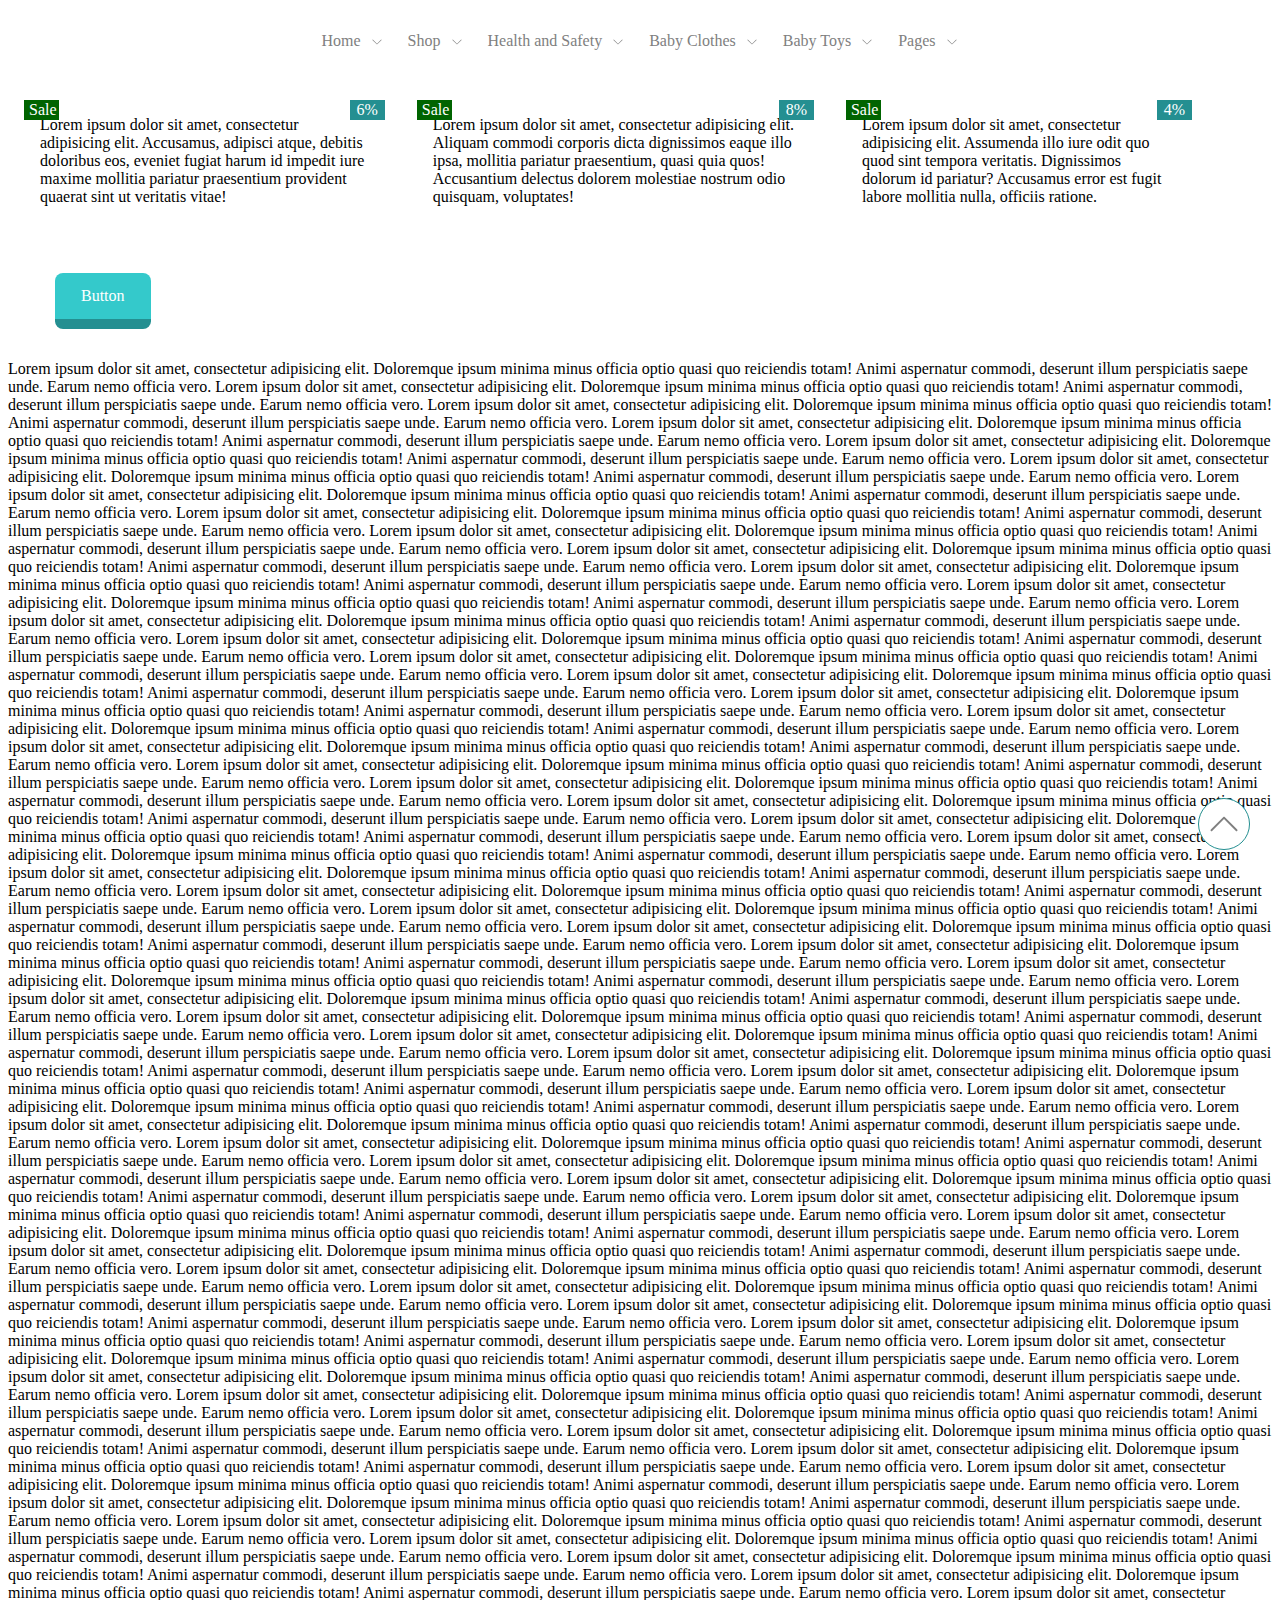
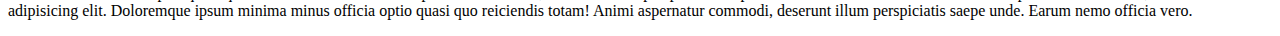
<file: index.html>
<!DOCTYPE html>
<html lang="en">
<head>
    <meta charset="UTF-8">
    <title>Title</title>
    <link rel="stylesheet" href="css/main.css">
</head>
<body>

<div class="navbar sticky">
    <ul class="navbar-menu">
        <li class="navbar-item"><a href="#">Home</a>

            <ul class="drop-menu">
                <li class="drop-item navbar-item2">Home 1

                    <ul class="drop-menu">
                        <li class="drop-item navbar-item3">Home 1.1</li>
                        <li class="drop-item navbar-item3">Home 1.2</li>
                        <li class="drop-item navbar-item3">Home 1.3</li>
                    </ul>

                </li>
                <li class="drop-item navbar-item2">Home 2

                    <ul class="drop-menu">
                        <li class="drop-item navbar-item3">Home 2.1</li>
                        <li class="drop-item navbar-item3">Home 2.2</li>
                        <li class="drop-item navbar-item3">Home 2.3</li>
                    </ul>


                </li>
                <li class="drop-item navbar-item2">Home 3

                    <ul class="drop-menu">
                        <li class="drop-item navbar-item3">Home 3.1</li>
                        <li class="drop-item navbar-item3">Home 3.2</li>
                        <li class="drop-item navbar-item3">Home 3.3</li>
                    </ul>

                </li>
            </ul>

        </li>
        <li class="navbar-item"><a href="#">Shop</a>

             <ul class="drop-menu">
                <li class="drop-item navbar-item2">Shop 1

                    <ul class="drop-menu">
                        <li class="drop-item navbar-item3">Shop 1.1</li>
                        <li class="drop-item navbar-item3">Shop 1.2</li>
                        <li class="drop-item navbar-item3">Shop 1.3</li>
                    </ul>

                </li>
                <li class="drop-item navbar-item2">Shop 2

                    <ul class="drop-menu">
                        <li class="drop-item navbar-item3">ShHealth and Safety.1</li>
                        <li class="drop-item navbar-item3">ShHealth and Safety.2</li>
                        <li class="drop-item navbar-item3">ShHealth and Safety.3</li>
                    </ul>

                </li>
                <li class="drop-item navbar-item2">Shop 3

                    <ul class="drop-menu">
                        <li class="drop-item navbar-item3">Shop 3.1</li>
                        <li class="drop-item navbar-item3">Shop 3.2</li>
                        <li class="drop-item navbar-item3">Shop 3.3</li>
                    </ul>

                </li>
            </ul>

        </li>
        <li class="navbar-item"><a href="#">Health and Safety</a>

             <ul class="drop-menu">
                <li class="drop-item navbar-item2">Health and Safety 1

                    <ul class="drop-menu">
                        <li class="drop-item navbar-item3">Health and Safety 1.1</li>
                        <li class="drop-item navbar-item3">Health and Safety 1.2</li>
                        <li class="drop-item navbar-item3">Health and Safety 1.3</li>
                    </ul>

                    <ul class="drop-menu">
                        <li class="drop-item navbar-item3">Health and Safety 2.1</li>
                        <li class="drop-item navbar-item3">Health and Safety 2.2</li>
                        <li class="drop-item navbar-item3">Health and Safety 2.3</li>
                    </ul>



                </li>
                <li class="drop-item navbar-item2">Health and Safety 2

                    <ul class="drop-menu">
                        <li class="drop-item navbar-item3">Health and Safety 3.1</li>
                        <li class="drop-item navbar-item3">Health and Safety 3.2</li>
                        <li class="drop-item navbar-item3">Health and Safety 3.3</li>
                    </ul>




                </li>
                <li class="drop-item navbar-item2">Health and Safety 3

                    <ul class="drop-menu">
                        <li class="drop-item navbar-item3">Health and Safety2 3.1</li>
                        <li class="drop-item navbar-item3">Health and Safety2 3.2</li>
                        <li class="drop-item navbar-item3">Health and Safety2 3.3</li>
                    </ul>

                </li>
            </ul>

        </li>
        <li class="navbar-item"><a href="#">Baby Clothes</a>

             <ul class="drop-menu">
                <li class="drop-item navbar-item2">Baby Clothes 1

                    <ul class="drop-menu">
                        <li class="drop-item navbar-item3">Home 3.1</li>
                        <li class="drop-item navbar-item3">Home 3.2</li>
                        <li class="drop-item navbar-item3">Home 3.3</li>
                    </ul>

                </li>
                <li class="drop-item navbar-item2">Baby Clothes 2

                    <ul class="drop-menu">
                        <li class="drop-item navbar-item3">Home 3.1</li>
                        <li class="drop-item navbar-item3">Home 3.2</li>
                        <li class="drop-item navbar-item3">Home 3.3</li>
                    </ul>

                </li>
                <li class="drop-item navbar-item2">Baby Clothes 3

                    <ul class="drop-menu">
                        <li class="drop-item navbar-item3">Home 3.1</li>
                        <li class="drop-item navbar-item3">Home 3.2</li>
                        <li class="drop-item navbar-item3">Home 3.3</li>
                    </ul>

                </li>
            </ul>

        </li>
        <li class="navbar-item"><a href="#">Baby Toys</a>

             <ul class="drop-menu">
                <li class="drop-item navbar-item2">Baby Toys 1

                    <ul class="drop-menu">
                        <li class="drop-item navbar-item3">Home 3.1</li>
                        <li class="drop-item navbar-item3">Home 3.2</li>
                        <li class="drop-item navbar-item3">Home 3.3</li>
                    </ul>

                </li>
                <li class="drop-item navbar-item2">Baby Toys 2

                    <ul class="drop-menu">
                        <li class="drop-item navbar-item3">Home 3.1</li>
                        <li class="drop-item navbar-item3">Home 3.2</li>
                        <li class="drop-item navbar-item3">Home 3.3</li>
                    </ul>

                </li>
                <li class="drop-item navbar-item2">Baby Toys 3

                    <ul class="drop-menu">
                        <li class="drop-item navbar-item3">Home 3.1</li>
                        <li class="drop-item navbar-item3">Home 3.2</li>
                        <li class="drop-item navbar-item3">Home 3.3</li>
                    </ul>

                </li>
            </ul>

        </li>
        <li class="navbar-item"><a href="#">Pages</a>

             <ul class="drop-menu">
                <li class="drop-item navbar-item2">Pages 1

                    <ul class="drop-menu">
                        <li class="drop-item navbar-item3">Home 3.1</li>
                        <li class="drop-item navbar-item3">Home 3.2</li>
                        <li class="drop-item navbar-item3">Home 3.3</li>
                    </ul>

                </li>
                <li class="drop-item navbar-item2">Pages 2

                    <ul class="drop-menu">
                        <li class="drop-item navbar-item3">Home 3.1</li>
                        <li class="drop-item navbar-item3">Home 3.2</li>
                        <li class="drop-item navbar-item3">Home 3.3</li>
                    </ul>

                </li>
                <li class="drop-item navbar-item2">Pages 3

                    <ul class="drop-menu">
                        <li class="drop-item navbar-item3">Home 3.1</li>
                        <li class="drop-item navbar-item3">Home 3.2</li>
                        <li class="drop-item navbar-item3">Home 3.3</li>
                    </ul>

                </li>
            </ul>

        </li>
    </ul>
</div>

<div class="flex-box">
    <div class="flex-item">
        <div class="badge">6%</div>
        <div class="sale">Sale</div>
        <p>Lorem ipsum dolor sit amet, consectetur adipisicing elit.
            Accusamus, adipisci atque, debitis doloribus eos, eveniet
            fugiat harum id impedit iure maxime mollitia pariatur praesentium
            provident quaerat sint ut veritatis vitae!
        </p>
    </div>
    <div class="flex-item">
        <div class="badge">8%</div>
        <div class="sale">Sale</div>
        <p>Lorem ipsum dolor sit amet, consectetur adipisicing elit.
            Aliquam commodi corporis dicta dignissimos eaque illo ipsa,
            mollitia pariatur praesentium, quasi quia quos! Accusantium
            delectus
            dolorem molestiae nostrum odio quisquam, voluptates!
        </p>
    </div>
    <div class="flex-item">
        <div class="badge">4%</div>
        <div class="sale">Sale</div>
        <p>Lorem ipsum dolor sit amet, consectetur adipisicing elit.
            Assumenda illo iure odit quo quod sint tempora veritatis.
            Dignissimos dolorum id pariatur? Accusamus error est fugit
            labore mollitia nulla, officiis ratione.
        </p>
    </div>
</div>

<div class="warp">
    <a href="#" class="btn">Button</a>
</div>

<a href="#" class="fix">

</a>

<p>
    Lorem ipsum dolor sit amet, consectetur adipisicing elit. Doloremque ipsum minima minus officia optio quasi quo reiciendis totam! Animi aspernatur commodi, deserunt illum perspiciatis saepe unde. Earum nemo officia vero.
    Lorem ipsum dolor sit amet, consectetur adipisicing elit. Doloremque ipsum minima minus officia optio quasi quo reiciendis totam! Animi aspernatur commodi, deserunt illum perspiciatis saepe unde. Earum nemo officia vero.
    Lorem ipsum dolor sit amet, consectetur adipisicing elit. Doloremque ipsum minima minus officia optio quasi quo reiciendis totam! Animi aspernatur commodi, deserunt illum perspiciatis saepe unde. Earum nemo officia vero.
    Lorem ipsum dolor sit amet, consectetur adipisicing elit. Doloremque ipsum minima minus officia optio quasi quo reiciendis totam! Animi aspernatur commodi, deserunt illum perspiciatis saepe unde. Earum nemo officia vero.
    Lorem ipsum dolor sit amet, consectetur adipisicing elit. Doloremque ipsum minima minus officia optio quasi quo reiciendis totam! Animi aspernatur commodi, deserunt illum perspiciatis saepe unde. Earum nemo officia vero.
    Lorem ipsum dolor sit amet, consectetur adipisicing elit. Doloremque ipsum minima minus officia optio quasi quo reiciendis totam! Animi aspernatur commodi, deserunt illum perspiciatis saepe unde. Earum nemo officia vero.
    Lorem ipsum dolor sit amet, consectetur adipisicing elit. Doloremque ipsum minima minus officia optio quasi quo reiciendis totam! Animi aspernatur commodi, deserunt illum perspiciatis saepe unde. Earum nemo officia vero.
    Lorem ipsum dolor sit amet, consectetur adipisicing elit. Doloremque ipsum minima minus officia optio quasi quo reiciendis totam! Animi aspernatur commodi, deserunt illum perspiciatis saepe unde. Earum nemo officia vero.
    Lorem ipsum dolor sit amet, consectetur adipisicing elit. Doloremque ipsum minima minus officia optio quasi quo reiciendis totam! Animi aspernatur commodi, deserunt illum perspiciatis saepe unde. Earum nemo officia vero.
    Lorem ipsum dolor sit amet, consectetur adipisicing elit. Doloremque ipsum minima minus officia optio quasi quo reiciendis totam! Animi aspernatur commodi, deserunt illum perspiciatis saepe unde. Earum nemo officia vero.
    Lorem ipsum dolor sit amet, consectetur adipisicing elit. Doloremque ipsum minima minus officia optio quasi quo reiciendis totam! Animi aspernatur commodi, deserunt illum perspiciatis saepe unde. Earum nemo officia vero.
    Lorem ipsum dolor sit amet, consectetur adipisicing elit. Doloremque ipsum minima minus officia optio quasi quo reiciendis totam! Animi aspernatur commodi, deserunt illum perspiciatis saepe unde. Earum nemo officia vero.
    Lorem ipsum dolor sit amet, consectetur adipisicing elit. Doloremque ipsum minima minus officia optio quasi quo reiciendis totam! Animi aspernatur commodi, deserunt illum perspiciatis saepe unde. Earum nemo officia vero.
    Lorem ipsum dolor sit amet, consectetur adipisicing elit. Doloremque ipsum minima minus officia optio quasi quo reiciendis totam! Animi aspernatur commodi, deserunt illum perspiciatis saepe unde. Earum nemo officia vero.
    Lorem ipsum dolor sit amet, consectetur adipisicing elit. Doloremque ipsum minima minus officia optio quasi quo reiciendis totam! Animi aspernatur commodi, deserunt illum perspiciatis saepe unde. Earum nemo officia vero.
    Lorem ipsum dolor sit amet, consectetur adipisicing elit. Doloremque ipsum minima minus officia optio quasi quo reiciendis totam! Animi aspernatur commodi, deserunt illum perspiciatis saepe unde. Earum nemo officia vero.
    Lorem ipsum dolor sit amet, consectetur adipisicing elit. Doloremque ipsum minima minus officia optio quasi quo reiciendis totam! Animi aspernatur commodi, deserunt illum perspiciatis saepe unde. Earum nemo officia vero.
    Lorem ipsum dolor sit amet, consectetur adipisicing elit. Doloremque ipsum minima minus officia optio quasi quo reiciendis totam! Animi aspernatur commodi, deserunt illum perspiciatis saepe unde. Earum nemo officia vero.
    Lorem ipsum dolor sit amet, consectetur adipisicing elit. Doloremque ipsum minima minus officia optio quasi quo reiciendis totam! Animi aspernatur commodi, deserunt illum perspiciatis saepe unde. Earum nemo officia vero.
    Lorem ipsum dolor sit amet, consectetur adipisicing elit. Doloremque ipsum minima minus officia optio quasi quo reiciendis totam! Animi aspernatur commodi, deserunt illum perspiciatis saepe unde. Earum nemo officia vero.
    Lorem ipsum dolor sit amet, consectetur adipisicing elit. Doloremque ipsum minima minus officia optio quasi quo reiciendis totam! Animi aspernatur commodi, deserunt illum perspiciatis saepe unde. Earum nemo officia vero.
    Lorem ipsum dolor sit amet, consectetur adipisicing elit. Doloremque ipsum minima minus officia optio quasi quo reiciendis totam! Animi aspernatur commodi, deserunt illum perspiciatis saepe unde. Earum nemo officia vero.
    Lorem ipsum dolor sit amet, consectetur adipisicing elit. Doloremque ipsum minima minus officia optio quasi quo reiciendis totam! Animi aspernatur commodi, deserunt illum perspiciatis saepe unde. Earum nemo officia vero.
    Lorem ipsum dolor sit amet, consectetur adipisicing elit. Doloremque ipsum minima minus officia optio quasi quo reiciendis totam! Animi aspernatur commodi, deserunt illum perspiciatis saepe unde. Earum nemo officia vero.
    Lorem ipsum dolor sit amet, consectetur adipisicing elit. Doloremque ipsum minima minus officia optio quasi quo reiciendis totam! Animi aspernatur commodi, deserunt illum perspiciatis saepe unde. Earum nemo officia vero.
    Lorem ipsum dolor sit amet, consectetur adipisicing elit. Doloremque ipsum minima minus officia optio quasi quo reiciendis totam! Animi aspernatur commodi, deserunt illum perspiciatis saepe unde. Earum nemo officia vero.
    Lorem ipsum dolor sit amet, consectetur adipisicing elit. Doloremque ipsum minima minus officia optio quasi quo reiciendis totam! Animi aspernatur commodi, deserunt illum perspiciatis saepe unde. Earum nemo officia vero.
    Lorem ipsum dolor sit amet, consectetur adipisicing elit. Doloremque ipsum minima minus officia optio quasi quo reiciendis totam! Animi aspernatur commodi, deserunt illum perspiciatis saepe unde. Earum nemo officia vero.
    Lorem ipsum dolor sit amet, consectetur adipisicing elit. Doloremque ipsum minima minus officia optio quasi quo reiciendis totam! Animi aspernatur commodi, deserunt illum perspiciatis saepe unde. Earum nemo officia vero.
    Lorem ipsum dolor sit amet, consectetur adipisicing elit. Doloremque ipsum minima minus officia optio quasi quo reiciendis totam! Animi aspernatur commodi, deserunt illum perspiciatis saepe unde. Earum nemo officia vero.
    Lorem ipsum dolor sit amet, consectetur adipisicing elit. Doloremque ipsum minima minus officia optio quasi quo reiciendis totam! Animi aspernatur commodi, deserunt illum perspiciatis saepe unde. Earum nemo officia vero.
    Lorem ipsum dolor sit amet, consectetur adipisicing elit. Doloremque ipsum minima minus officia optio quasi quo reiciendis totam! Animi aspernatur commodi, deserunt illum perspiciatis saepe unde. Earum nemo officia vero.
    Lorem ipsum dolor sit amet, consectetur adipisicing elit. Doloremque ipsum minima minus officia optio quasi quo reiciendis totam! Animi aspernatur commodi, deserunt illum perspiciatis saepe unde. Earum nemo officia vero.
    Lorem ipsum dolor sit amet, consectetur adipisicing elit. Doloremque ipsum minima minus officia optio quasi quo reiciendis totam! Animi aspernatur commodi, deserunt illum perspiciatis saepe unde. Earum nemo officia vero.
    Lorem ipsum dolor sit amet, consectetur adipisicing elit. Doloremque ipsum minima minus officia optio quasi quo reiciendis totam! Animi aspernatur commodi, deserunt illum perspiciatis saepe unde. Earum nemo officia vero.
    Lorem ipsum dolor sit amet, consectetur adipisicing elit. Doloremque ipsum minima minus officia optio quasi quo reiciendis totam! Animi aspernatur commodi, deserunt illum perspiciatis saepe unde. Earum nemo officia vero.
    Lorem ipsum dolor sit amet, consectetur adipisicing elit. Doloremque ipsum minima minus officia optio quasi quo reiciendis totam! Animi aspernatur commodi, deserunt illum perspiciatis saepe unde. Earum nemo officia vero.
    Lorem ipsum dolor sit amet, consectetur adipisicing elit. Doloremque ipsum minima minus officia optio quasi quo reiciendis totam! Animi aspernatur commodi, deserunt illum perspiciatis saepe unde. Earum nemo officia vero.
    Lorem ipsum dolor sit amet, consectetur adipisicing elit. Doloremque ipsum minima minus officia optio quasi quo reiciendis totam! Animi aspernatur commodi, deserunt illum perspiciatis saepe unde. Earum nemo officia vero.
    Lorem ipsum dolor sit amet, consectetur adipisicing elit. Doloremque ipsum minima minus officia optio quasi quo reiciendis totam! Animi aspernatur commodi, deserunt illum perspiciatis saepe unde. Earum nemo officia vero.
    Lorem ipsum dolor sit amet, consectetur adipisicing elit. Doloremque ipsum minima minus officia optio quasi quo reiciendis totam! Animi aspernatur commodi, deserunt illum perspiciatis saepe unde. Earum nemo officia vero.
    Lorem ipsum dolor sit amet, consectetur adipisicing elit. Doloremque ipsum minima minus officia optio quasi quo reiciendis totam! Animi aspernatur commodi, deserunt illum perspiciatis saepe unde. Earum nemo officia vero.
    Lorem ipsum dolor sit amet, consectetur adipisicing elit. Doloremque ipsum minima minus officia optio quasi quo reiciendis totam! Animi aspernatur commodi, deserunt illum perspiciatis saepe unde. Earum nemo officia vero.
    Lorem ipsum dolor sit amet, consectetur adipisicing elit. Doloremque ipsum minima minus officia optio quasi quo reiciendis totam! Animi aspernatur commodi, deserunt illum perspiciatis saepe unde. Earum nemo officia vero.
    Lorem ipsum dolor sit amet, consectetur adipisicing elit. Doloremque ipsum minima minus officia optio quasi quo reiciendis totam! Animi aspernatur commodi, deserunt illum perspiciatis saepe unde. Earum nemo officia vero.
    Lorem ipsum dolor sit amet, consectetur adipisicing elit. Doloremque ipsum minima minus officia optio quasi quo reiciendis totam! Animi aspernatur commodi, deserunt illum perspiciatis saepe unde. Earum nemo officia vero.
    Lorem ipsum dolor sit amet, consectetur adipisicing elit. Doloremque ipsum minima minus officia optio quasi quo reiciendis totam! Animi aspernatur commodi, deserunt illum perspiciatis saepe unde. Earum nemo officia vero.
    Lorem ipsum dolor sit amet, consectetur adipisicing elit. Doloremque ipsum minima minus officia optio quasi quo reiciendis totam! Animi aspernatur commodi, deserunt illum perspiciatis saepe unde. Earum nemo officia vero.
    Lorem ipsum dolor sit amet, consectetur adipisicing elit. Doloremque ipsum minima minus officia optio quasi quo reiciendis totam! Animi aspernatur commodi, deserunt illum perspiciatis saepe unde. Earum nemo officia vero.
    Lorem ipsum dolor sit amet, consectetur adipisicing elit. Doloremque ipsum minima minus officia optio quasi quo reiciendis totam! Animi aspernatur commodi, deserunt illum perspiciatis saepe unde. Earum nemo officia vero.
    Lorem ipsum dolor sit amet, consectetur adipisicing elit. Doloremque ipsum minima minus officia optio quasi quo reiciendis totam! Animi aspernatur commodi, deserunt illum perspiciatis saepe unde. Earum nemo officia vero.
    Lorem ipsum dolor sit amet, consectetur adipisicing elit. Doloremque ipsum minima minus officia optio quasi quo reiciendis totam! Animi aspernatur commodi, deserunt illum perspiciatis saepe unde. Earum nemo officia vero.
    Lorem ipsum dolor sit amet, consectetur adipisicing elit. Doloremque ipsum minima minus officia optio quasi quo reiciendis totam! Animi aspernatur commodi, deserunt illum perspiciatis saepe unde. Earum nemo officia vero.
    Lorem ipsum dolor sit amet, consectetur adipisicing elit. Doloremque ipsum minima minus officia optio quasi quo reiciendis totam! Animi aspernatur commodi, deserunt illum perspiciatis saepe unde. Earum nemo officia vero.
    Lorem ipsum dolor sit amet, consectetur adipisicing elit. Doloremque ipsum minima minus officia optio quasi quo reiciendis totam! Animi aspernatur commodi, deserunt illum perspiciatis saepe unde. Earum nemo officia vero.
    Lorem ipsum dolor sit amet, consectetur adipisicing elit. Doloremque ipsum minima minus officia optio quasi quo reiciendis totam! Animi aspernatur commodi, deserunt illum perspiciatis saepe unde. Earum nemo officia vero.
    Lorem ipsum dolor sit amet, consectetur adipisicing elit. Doloremque ipsum minima minus officia optio quasi quo reiciendis totam! Animi aspernatur commodi, deserunt illum perspiciatis saepe unde. Earum nemo officia vero.
    Lorem ipsum dolor sit amet, consectetur adipisicing elit. Doloremque ipsum minima minus officia optio quasi quo reiciendis totam! Animi aspernatur commodi, deserunt illum perspiciatis saepe unde. Earum nemo officia vero.
    Lorem ipsum dolor sit amet, consectetur adipisicing elit. Doloremque ipsum minima minus officia optio quasi quo reiciendis totam! Animi aspernatur commodi, deserunt illum perspiciatis saepe unde. Earum nemo officia vero.
    Lorem ipsum dolor sit amet, consectetur adipisicing elit. Doloremque ipsum minima minus officia optio quasi quo reiciendis totam! Animi aspernatur commodi, deserunt illum perspiciatis saepe unde. Earum nemo officia vero.
</p>
</body>
</html>
</file>
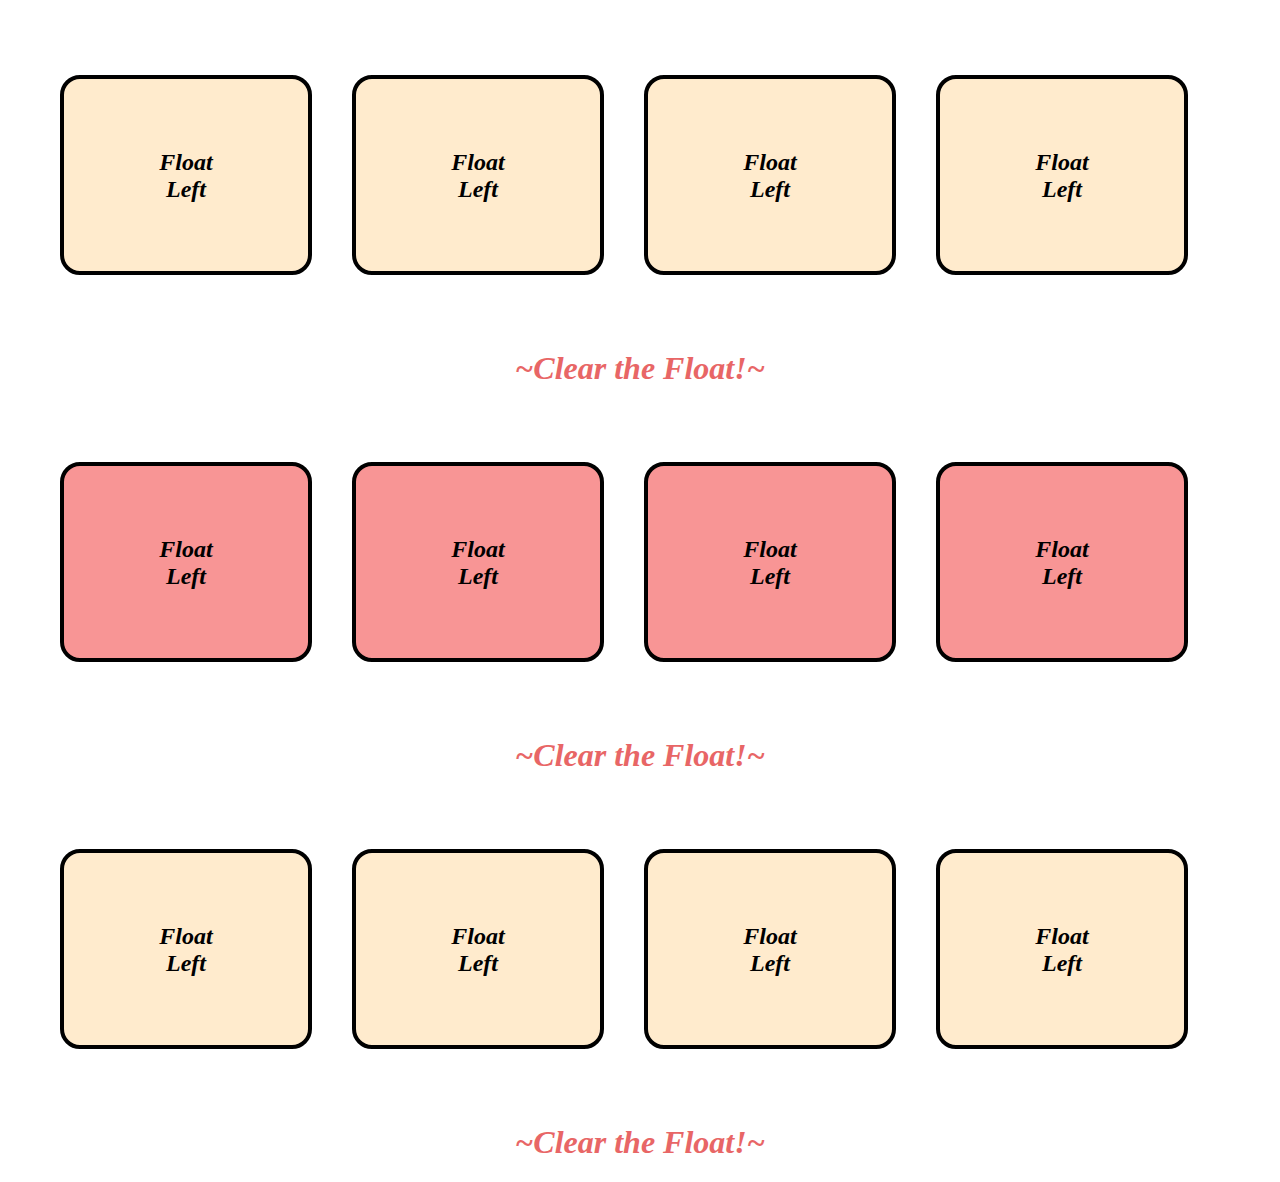
<file: index10.html>
<!DOCTYPE html>
<html lang="en">
<head>
    <meta charset="UTF-8">
    <title>Title</title>
    <link rel="stylesheet" href="css/main10.css">
</head>
<body>

<div class="text-block">
    <div class="text-block-item">
        <h2><i>Float <br>Left</i></h2>
    </div>
    <div class="text-block-item">
        <h2><i>Float <br>Left</i></h2>
    </div>
    <div class="text-block-item">
        <h2><i>Float <br>Left</i></h2>
    </div>
    <div class="text-block-item">
        <h2><i>Float <br>Left</i></h2>
    </div>
    <div class="clear"></div>
</div>
<h1><i>~Clear the Float!~</i></h1>
<div class="text-block">
    <div class="text-block-item-2">
        <h2><i>Float <br>Left</i></h2>
    </div>
    <div class="text-block-item-2">
        <h2><i>Float <br>Left</i></h2>
    </div>
    <div class="text-block-item-2">
        <h2><i>Float <br>Left</i></h2>
    </div>
    <div class="text-block-item-2">
        <h2><i>Float <br>Left</i></h2>
    </div>
    <div class="clear"></div>
</div>
<h1><i>~Clear the Float!~</i></h1>
<div class="text-block">
    <div class="text-block-item">
        <h2><i>Float <br>Left</i></h2>
    </div>
    <div class="text-block-item">
        <h2><i>Float <br>Left</i></h2>
    </div>
    <div class="text-block-item">
        <h2><i>Float <br>Left</i></h2>
    </div>
    <div class="text-block-item">
        <h2><i>Float <br>Left</i></h2>
    </div>
    <div class="clear"></div>
</div>
<h1><i>~Clear the Float!~</i></h1>
</body>
</html>
</file>
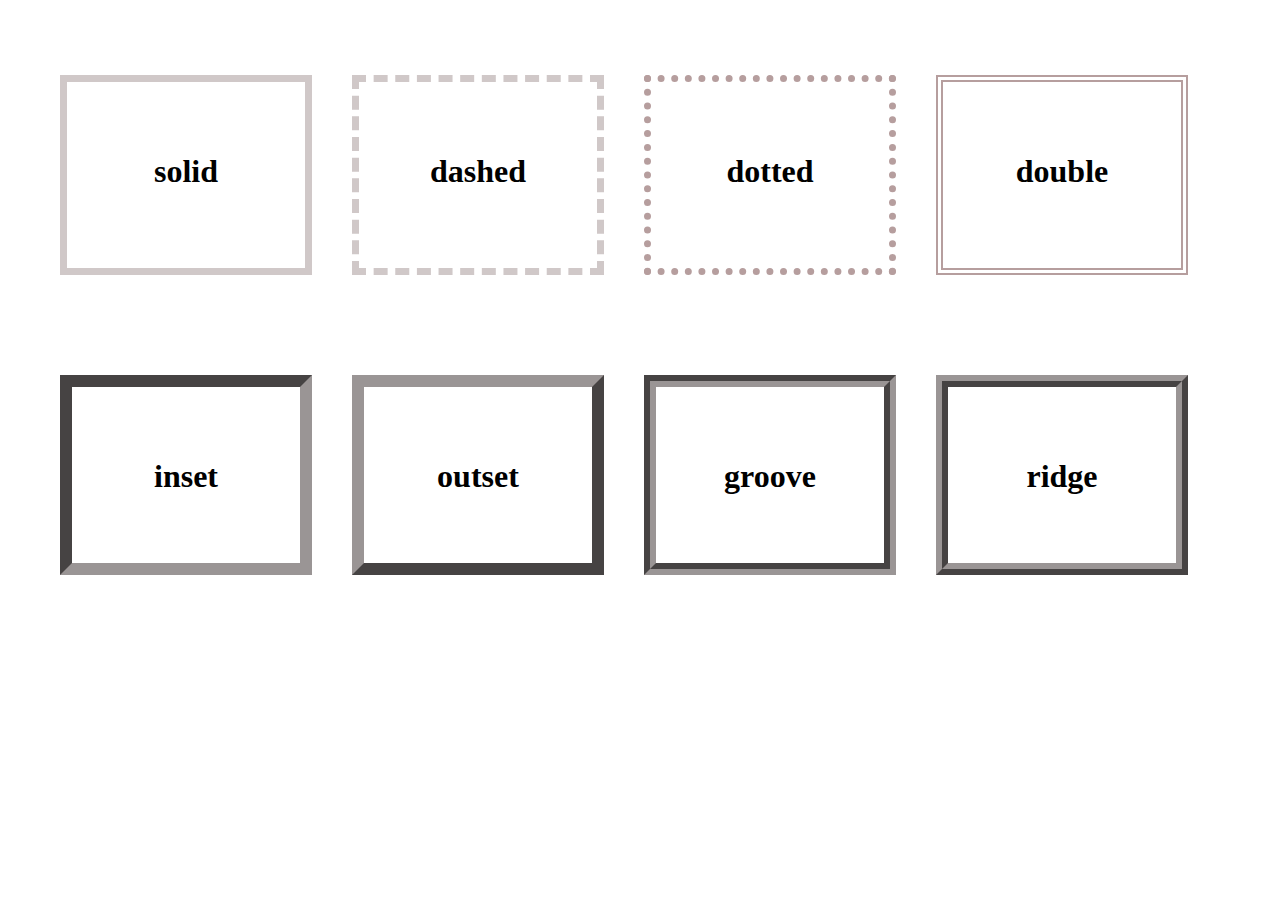
<file: index11.html>
<!DOCTYPE html>
<html lang="en">
<head>
    <meta charset="UTF-8">
    <title>Title</title>
    <link rel="stylesheet" href="css/main11.css">
</head>
<body>

<div class="text-block">
    <div class="text-block-1">
        <h1>solid</h1>
    </div>
    <div class="text-block-2">
        <h1>dashed</h1>
    </div>
    <div class="text-block-3">
        <h1>dotted</h1>
    </div>
    <div class="text-block-4">
        <h1>double</h1>
    </div>
    <div class="clear"></div>
</div>
<div class="text-block">
    <div class="text-block-5">
        <h1>inset</h1>
    </div>
    <div class="text-block-6">
        <h1>outset</h1>
    </div>
    <div class="text-block-7">
        <h1>groove</h1>
    </div>
    <div class="text-block-8">
        <h1>ridge</h1>
    </div>
    <div class="clear"></div>
</div>
</body>
</html>
</file>
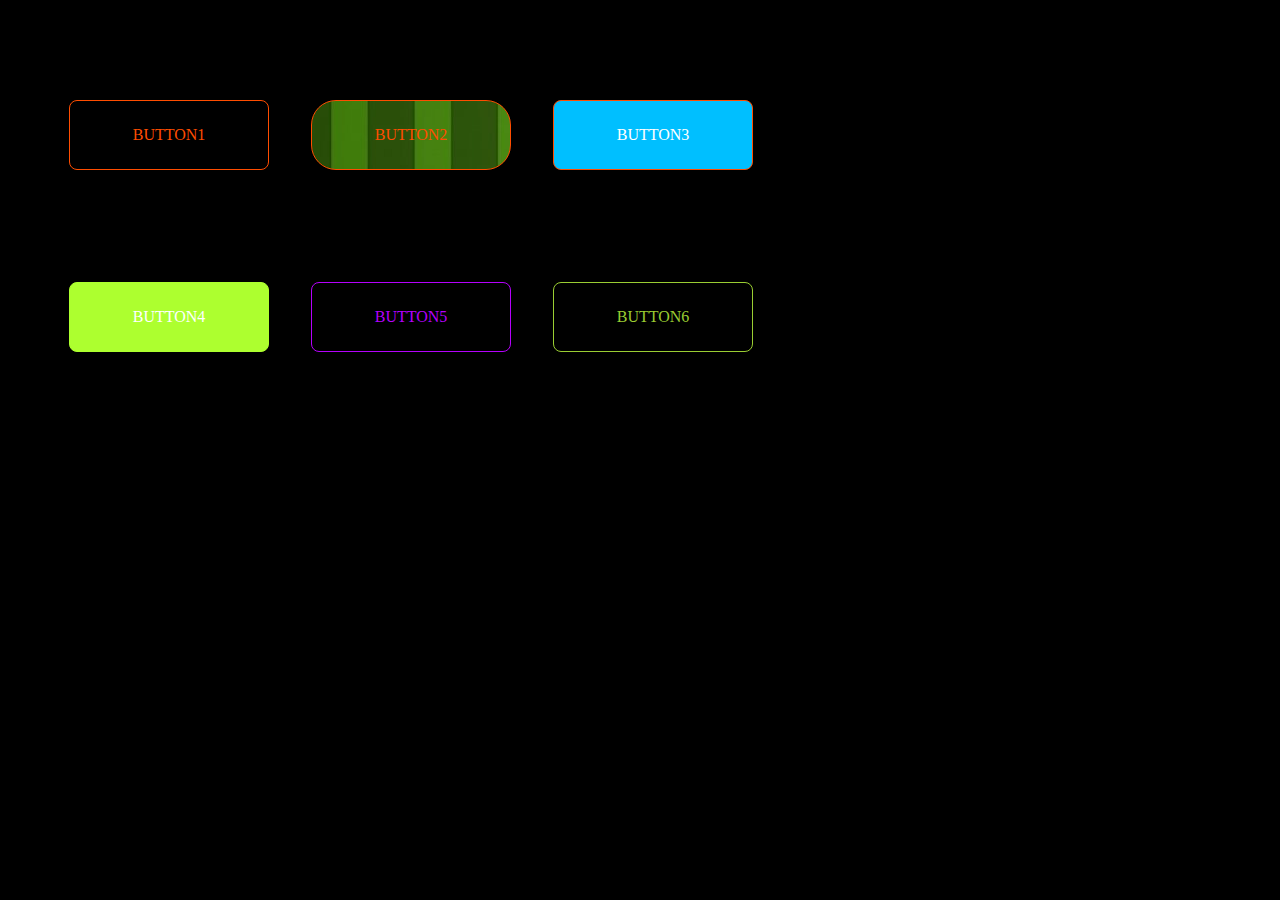
<file: index2.html>
<!DOCTYPE html>
<html lang="en">
<head>
    <meta charset="UTF-8">
    <title>Title</title>
    <link rel="stylesheet" href="css/main2.css">
</head>
<body>

<div class="warp">
    <a href="#" class="btn">BUTTON1</a>
    <a href="#" class="btn-2">BUTTON2</a>
    <a href="#" class="btn-3">BUTTON3</a>
</div>
<div class="warp">
    <a href="#" class="btn-4">BUTTON4</a>
    <a href="#" class="btn-5">BUTTON5</a>
    <a href="#" class="btn-6">BUTTON6</a>
</div>

</body>
</html>
</file>
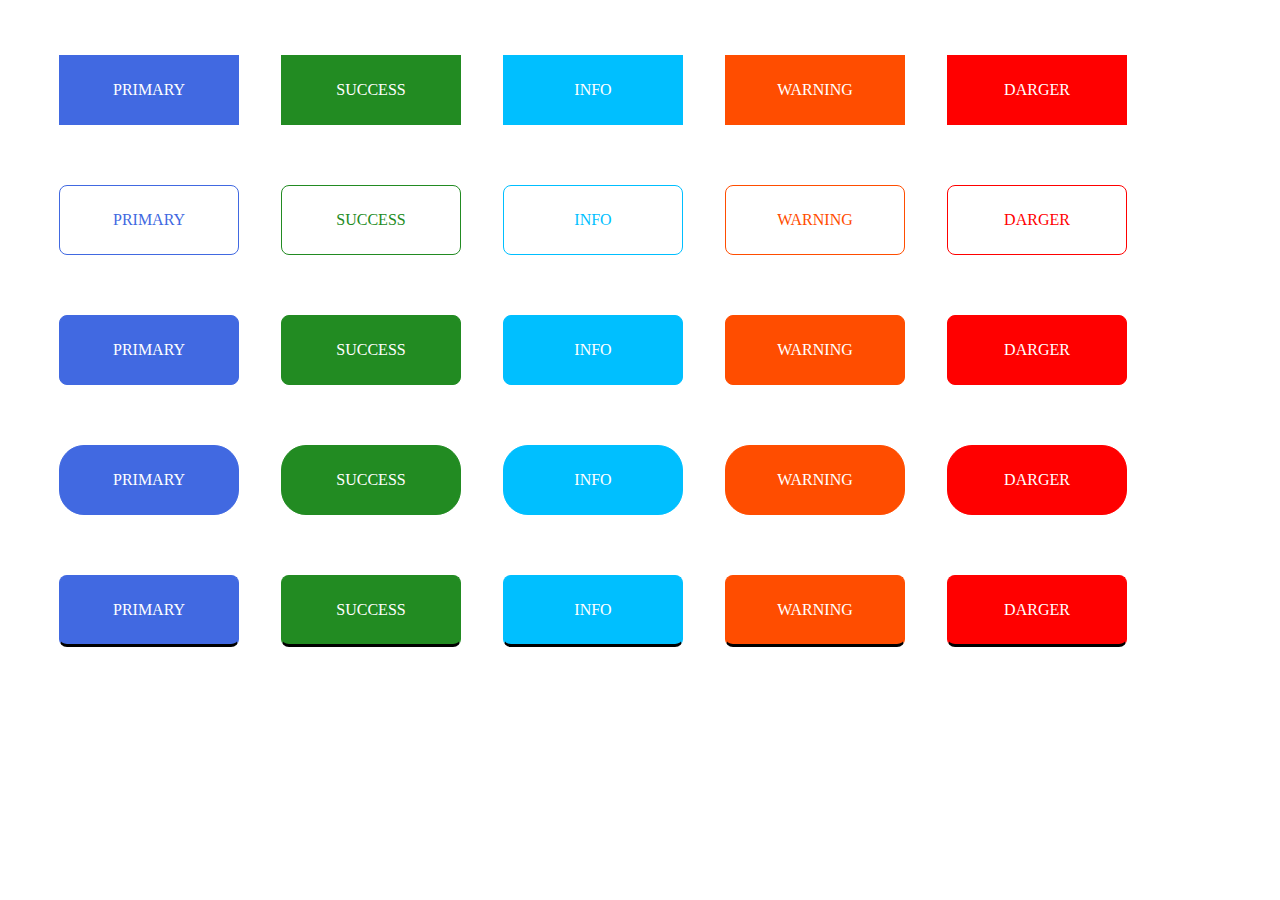
<file: index3.html>
<!DOCTYPE html>
<html lang="en">
<head>
    <meta charset="UTF-8">
    <title>Title</title>
    <link rel="stylesheet" href="css/main3.css">
</head>
<body>

<div class="warp">
    <a href="#" class="btn">PRIMARY</a>
    <a href="#" class="btn-2">SUCCESS</a>
    <a href="#" class="btn-3">INFO</a>
    <a href="#" class="btn-4">WARNING</a>
    <a href="#" class="btn-5">DARGER</a>
</div>
<div class="warp">
    <a href="#" class="btn-6">PRIMARY</a>
    <a href="#" class="btn-7">SUCCESS</a>
    <a href="#" class="btn-8">INFO</a>
    <a href="#" class="btn-9">WARNING</a>
    <a href="#" class="btn-10">DARGER</a>
</div>
<div class="warp">
    <a href="#" class="btn-11">PRIMARY</a>
    <a href="#" class="btn-12">SUCCESS</a>
    <a href="#" class="btn-13">INFO</a>
    <a href="#" class="btn-14">WARNING</a>
    <a href="#" class="btn-15">DARGER</a>
</div>
<div class="warp">
    <a href="#" class="btn-16">PRIMARY</a>
    <a href="#" class="btn-17">SUCCESS</a>
    <a href="#" class="btn-18">INFO</a>
    <a href="#" class="btn-19">WARNING</a>
    <a href="#" class="btn-20">DARGER</a>
</div>
<div class="warp">
    <a href="#" class="btn-21">PRIMARY</a>
    <a href="#" class="btn-22">SUCCESS</a>
    <a href="#" class="btn-23">INFO</a>
    <a href="#" class="btn-24">WARNING</a>
    <a href="#" class="btn-25">DARGER</a>
</div>

</body>
</html>
</file>
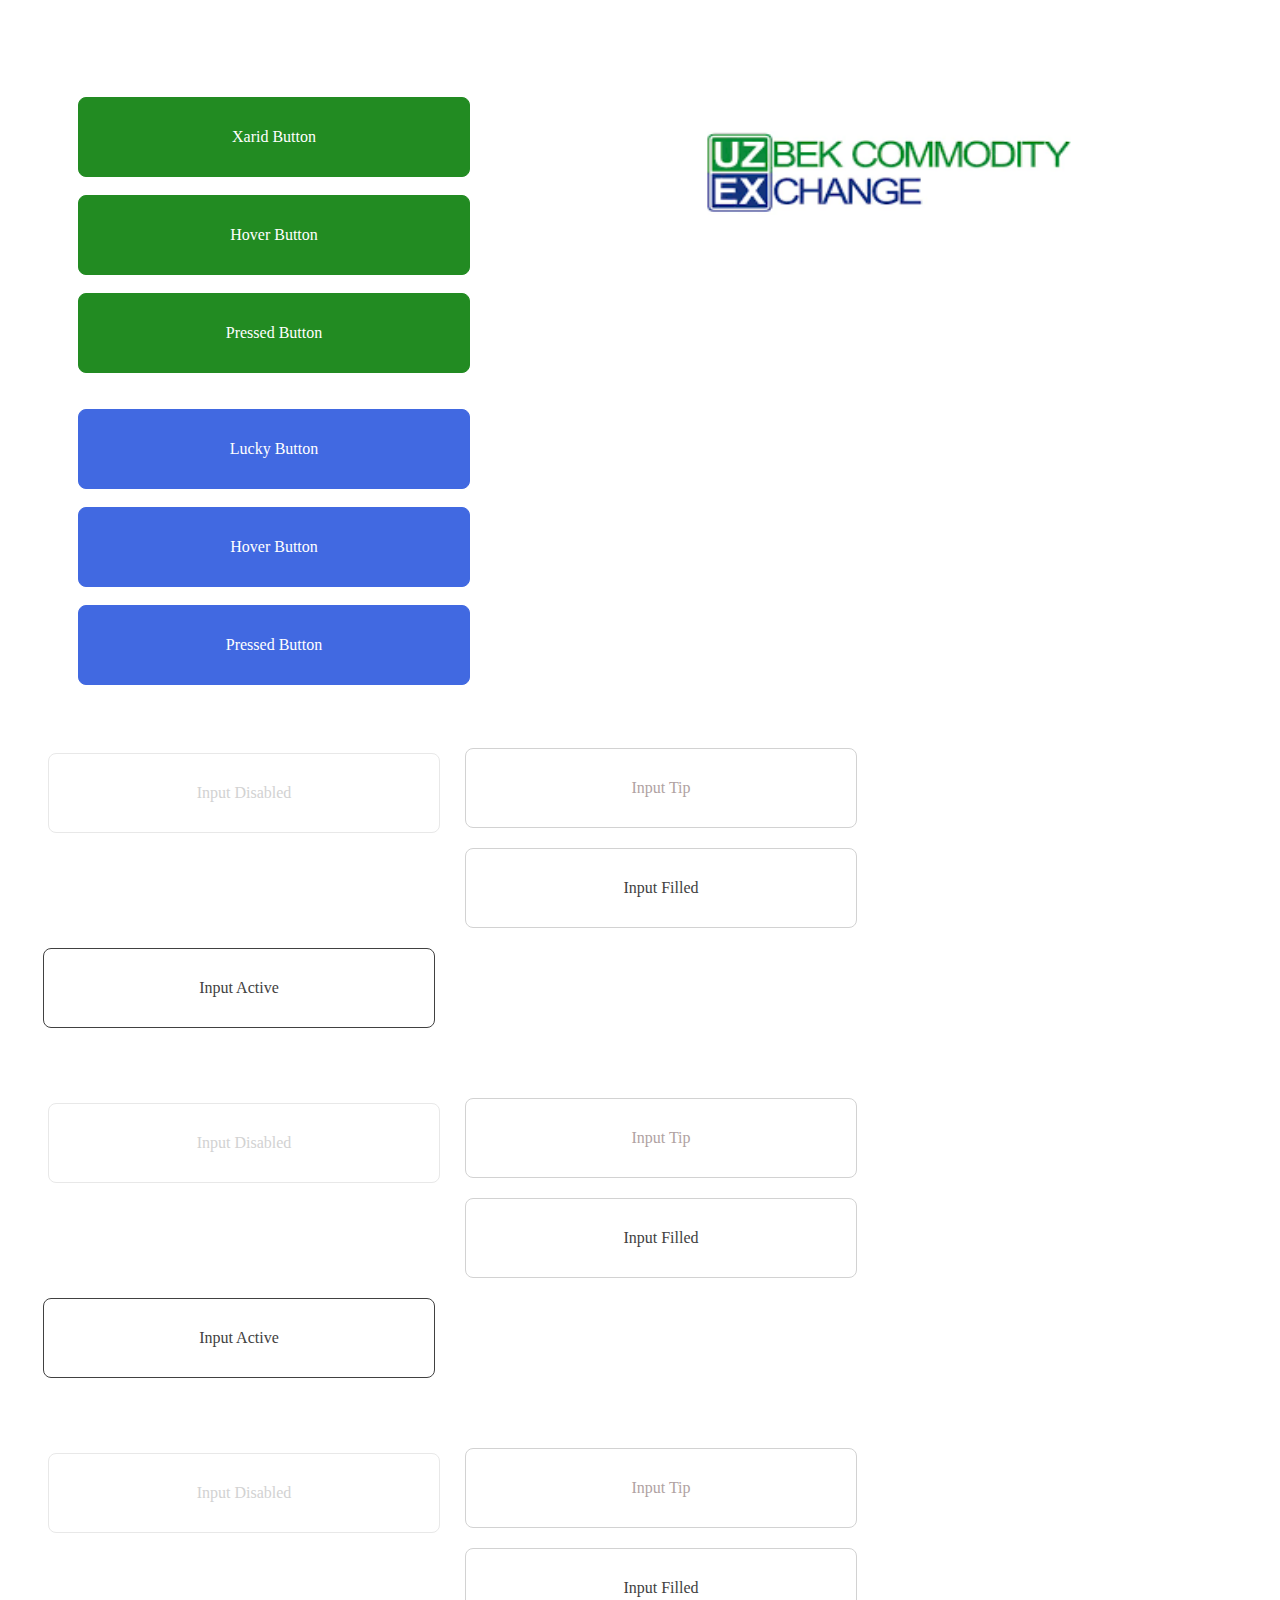
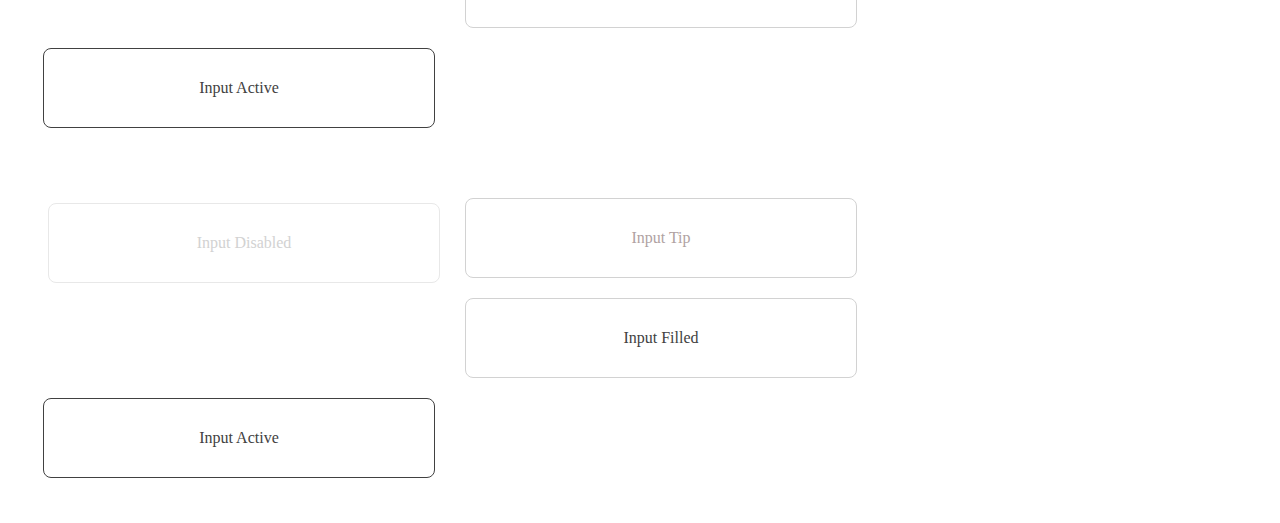
<file: index4.html>
<!DOCTYPE html>
<html lang="en">
<head>
    <meta charset="UTF-8">
    <title>Title</title>
    <link rel="stylesheet" href="css/main4.css">
</head>
<body>

<div class="wrap">
  <div class="btn">Xarid Button</div>
  <div class="btn">Hover Button</div>
  <div class="btn">Pressed Button</div>
</div>
<div class="wrap">
    <img src="rasmlar/09.png" alt="">
</div>
<div class="wrap">
    <div class="btn-2">Lucky Button</div>
    <div class="btn-2">Hover Button</div>
    <div class="btn-2">Pressed Button</div>
    <div class="clear"></div>
</div>
<div class="wrap-2">
    <div class="btn-3">Input Disabled</div>
    <div class="btn-4">Input Tip</div>
    <div class="btn-5">Input Filled</div>
    <div class="btn-6">Input Active</div>
    <div class="clear"></div>
</div>
<div class="wrap-2">
    <div class="btn-3">Input Disabled</div>
    <div class="btn-4">Input Tip</div>
    <div class="btn-5">Input Filled</div>
    <div class="btn-6">Input Active</div>
    <div class="clear"></div>
</div>
<div class="wrap-2">
    <div class="btn-3">Input Disabled</div>
    <div class="btn-4">Input Tip</div>
    <div class="btn-5">Input Filled</div>
    <div class="btn-6">Input Active</div>
    <div class="clear"></div>
</div>
<div class="wrap-2">
    <div class="btn-3">Input Disabled</div>
    <div class="btn-4">Input Tip</div>
    <div class="btn-5">Input Filled</div>
    <div class="btn-6">Input Active</div>
    <div class="clear"></div>
</div>
</body>
</html>
</file>
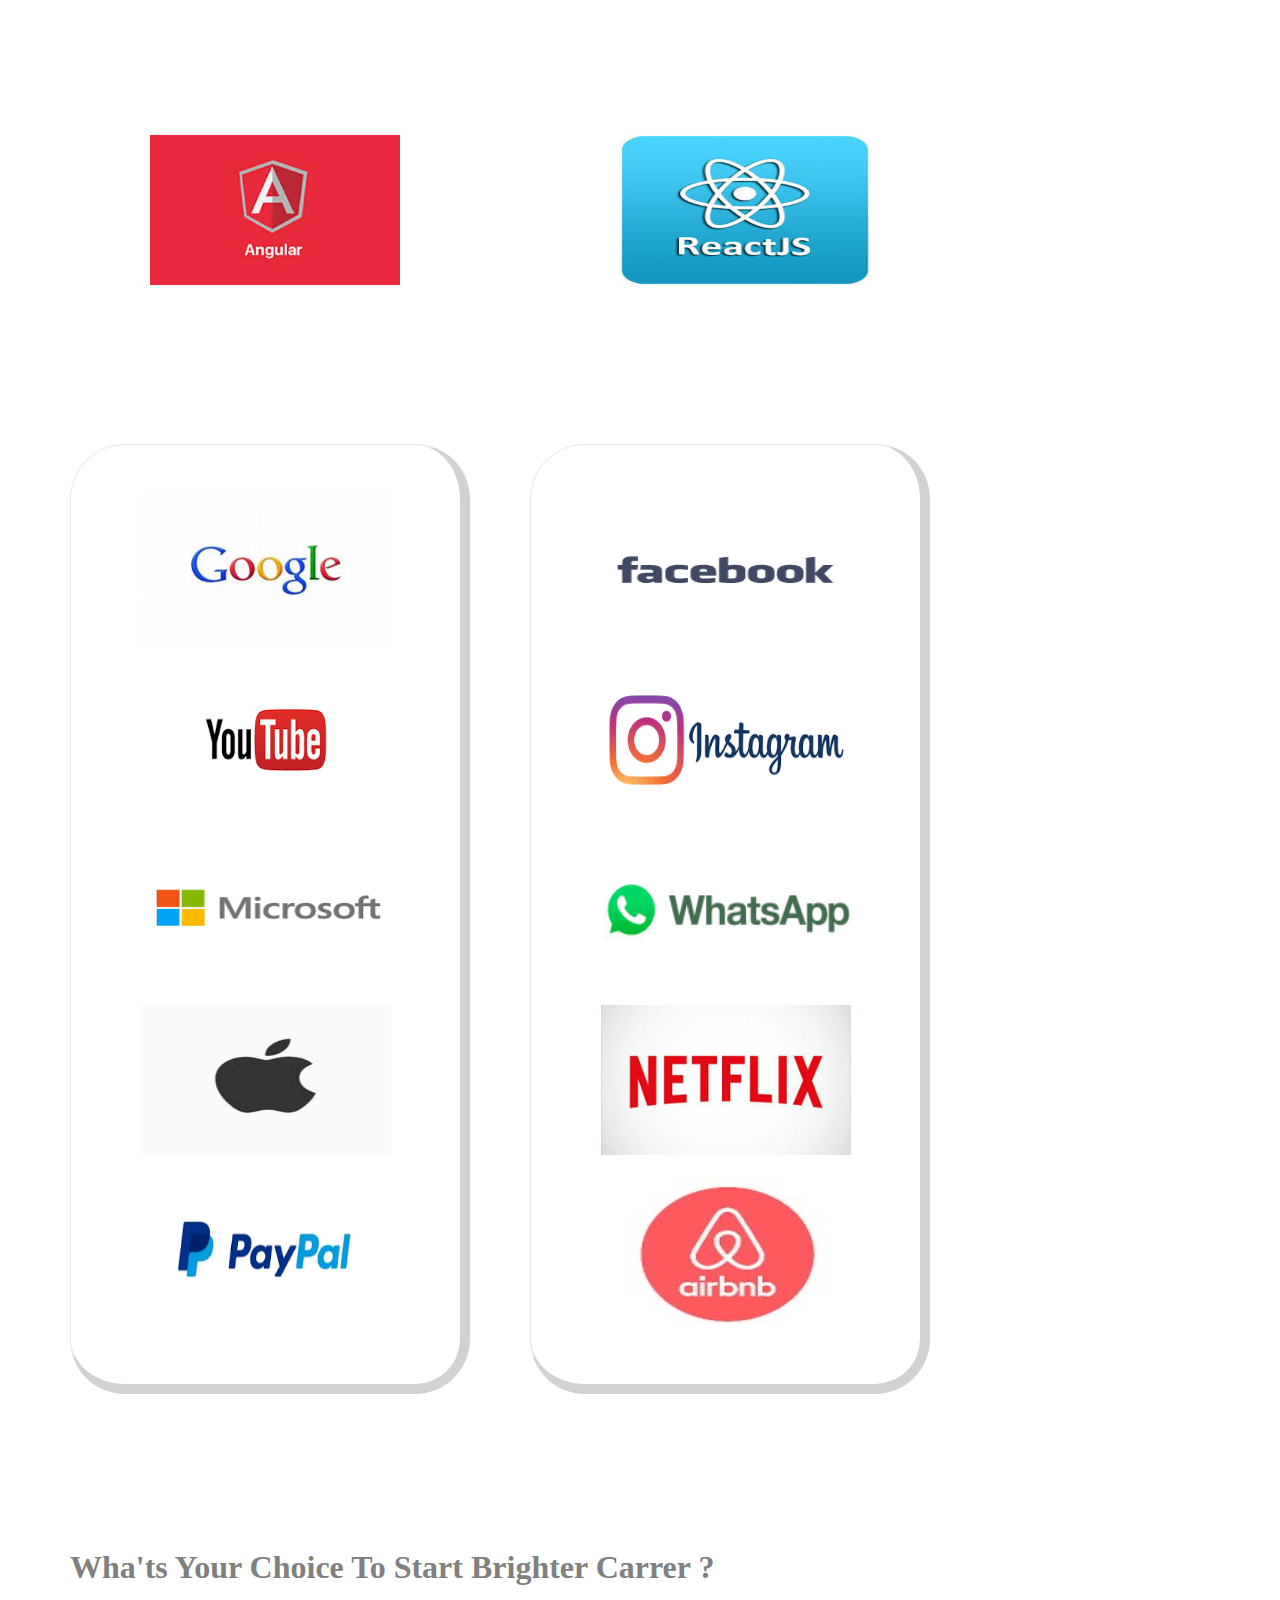
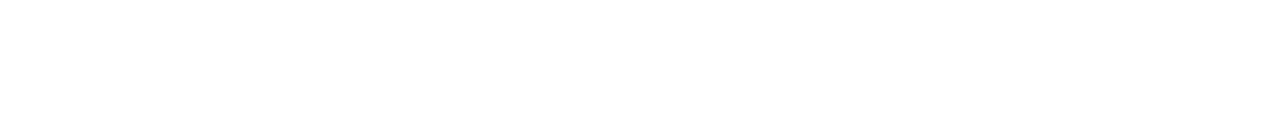
<file: index6.html>
<!DOCTYPE html>
<html lang="en">
<head>
    <meta charset="UTF-8">
    <title>Title</title>
    <link rel="stylesheet" href="css/main6.css">
</head>
<body>

<div class="wrap">
    <div class="btn">
        <img src="rasmlar/37.jpg" alt="">
    </div>
    <div class="btn">
        <img src="rasmlar/22.jpg" alt="">
    </div>
    <div class="clear"></div>
</div>

<div class="wrap">
    <div class="btn-2">
        <img src="rasmlar/26.jpg" alt="">
        <img src="rasmlar/30.png" alt="">
        <img src="rasmlar/14.png" alt="">
        <img src="rasmlar/36.jpg" alt="">
        <img src="rasmlar/16.png" alt="">
    </div>
    <div class="btn-2">
        <img src="rasmlar/25.png" alt="">
        <img src="rasmlar/24.png" alt="">
        <img src="rasmlar/29.png" alt="">
        <img src="rasmlar/27.jpg" alt="">
        <img src="rasmlar/32.jpg" alt="">
    </div>
    <div class="clear"></div>
</div>
<div class="wrap">
    <h1>Wha'ts Your Choice To Start Brighter Carrer ?</h1>
</div>


</body>
</html>
</file>
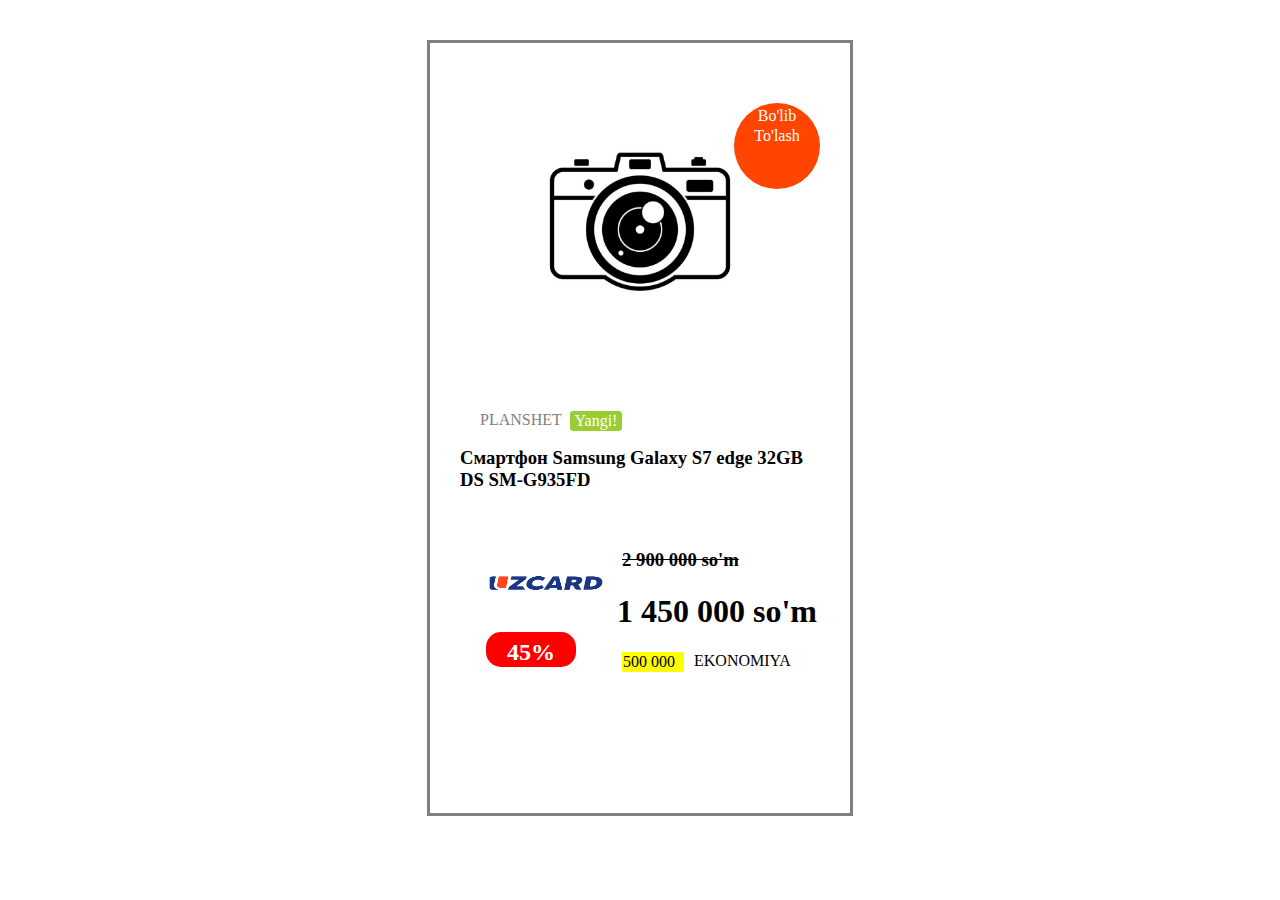
<file: index7.html>
<!DOCTYPE html>
<html lang="en">
<head>
    <meta charset="UTF-8">
    <title>Title</title>
    <link rel="stylesheet" href="css/main7.css">
</head>
<body>

<div class="text-box">
    <div class="item-1">
        <div class="fix">
            Bo'lib To'lash
        </div>
    </div>
    <div class="item-2">
        <div class="box-1">PLANSHET</div>
        <div class="box-2">Yangi!</div>
        <div class="clear"></div>
        <br>
        <h3>Смартфон Samsung Galaxy S7 edge 32GB DS SM-G935FD</h3>
        <br>
        <div class="box-3">
            <div class="box-4">
                <img src="rasmlar/42.png" alt="">
                <h2 class="box-6">45%</h2>
            </div>
            <div class="box-5">
                <h3 class="box-7">2 900 000 so'm</h3>
                <h1>1 450 000 so'm</h1>
                <div class="box-8">500 000</div>
                <div class="box-9">EKONOMIYA</div>
            </div>
        </div>
    </div>
</div>

</body>
</html>
</file>
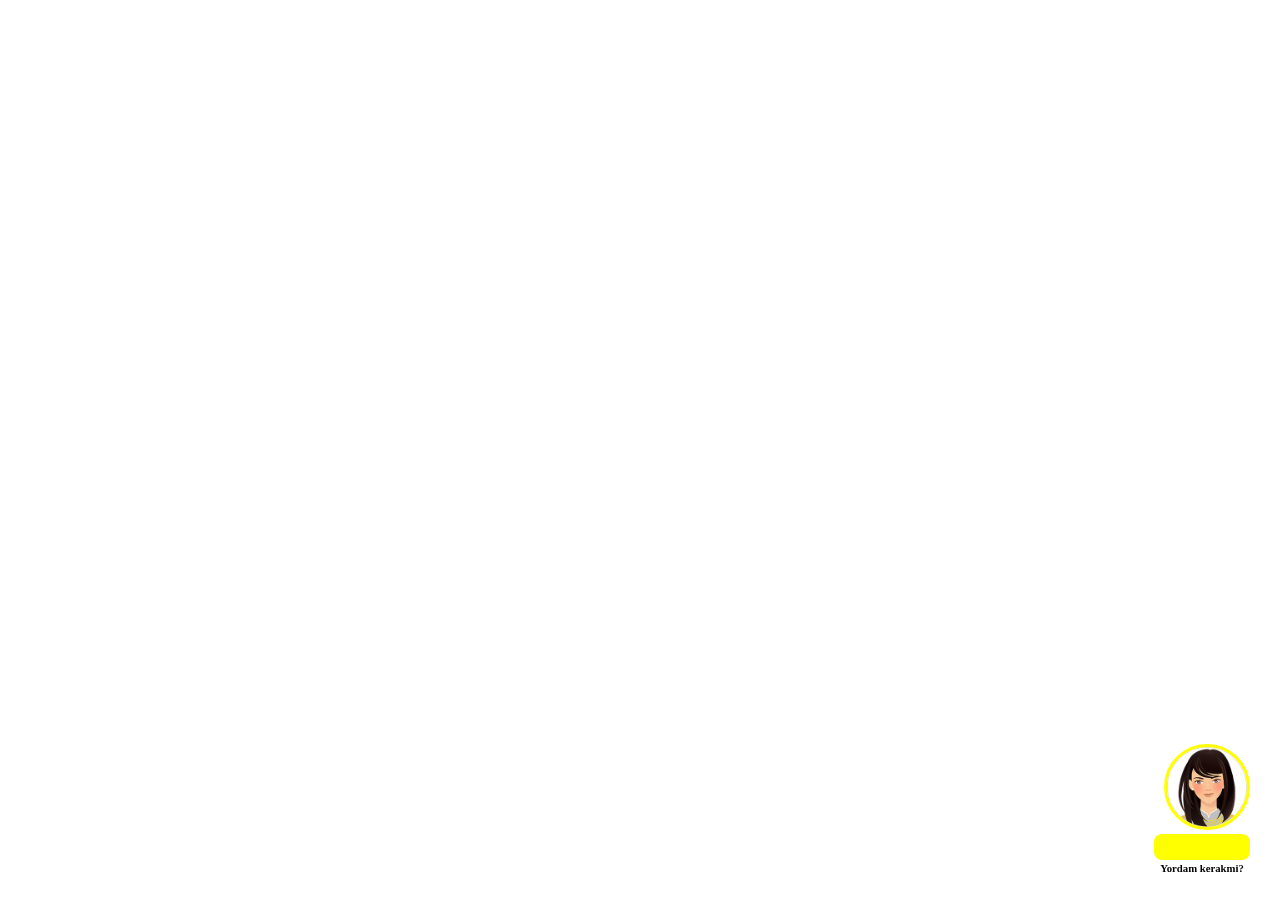
<file: index8.html>
<!DOCTYPE html>
<html lang="en">
<head>
    <meta charset="UTF-8">
    <title>Title</title>
    <link rel="stylesheet" href="css/main8.css">
</head>
<body>

<a href="#" class="fix">
    <h6 class="item1">Assalomu alaykum! Men Malika,<br>
        Sizning savollaringizga javob <br>
        berishdan mamnunman. <br>
        Tilni tanlang: <br>
        O'ZB/РУС</h6>
    <p class="item2">Assalomu alekum! Men</p>
</a>
<div class="fix-2">
    <h6 class="item3">Yordam kerakmi?</h6>
</div>

</body>
</html>
</file>
<file: css/main.css>
.body{
    background-color: #c8e9f0;
    margin: 0;
    padding: 0;
}
.navbar{
    background-color: #ffffff;
}
.navbar-menu{
    margin: 0;
    padding: 0;
    text-align: center;
  
}
.navbar-item{
    display: inline-block;
    padding: 24px 10px;

}
.navbar-item a{
    color: #808080;
    text-decoration: none;
}
.navbar-item2{
    display: inline-block;
    padding: 24px 10px;

}
.navbar-item2 a{
    color: #808080;
    text-decoration: none;
}
.navbar-item3{
    display: inline-block;
    padding: 24px 10px;

}
.navbar-item3 a{
    color: #808080;
    text-decoration: none;
}
.flex-box{
    width: 1200px;
    margin: 0;
    display: flex;
}
.flex-item{
    padding: 10px 16px;
}
.flex-item p{
    background-color: white;
    padding: 16px;
}
.navbar-item:hover{
    background-color: #c8e9f0;
}
.navbar-item:hover a{
    color: #34c9cb;
}
.navbar-item2:hover{
    background-color: #c8e9f0;
}
.navbar-item2:hover a{
    color: #34c9cb;
}
.navbar-item3:hover{
    background-color: #c8e9f0;
}
.navbar-item3:hover a{
    color: #34c9cb;
}

.warp{
    width: 1200px;
    margin: 10px auto;
    background-color: white;
    padding: 15px;
    box-sizing: border-box;

}
.btn{
    display: inline-block;
    padding: 14px 26px;
    text-decoration: none;
    color: white;
    background-color: #34c9cb;
    border-radius: 8px;
    border-bottom: 10px solid #248f91;
    transition: all 2s ease-in-out;
}
.btn:active{
    margin-top: 3px;
    border-bottom-width: 3px;
}
.btn:focus{
    margin-top: 3px;
    border-bottom-width: 3px;
}
.btn:hover{
    border-radius: 28px;
    padding-left: 40px;
    padding-right: 40px;
    margin-left: 200px;
}

.sticky{
    position: sticky;
    top: 0;
    left: 0;
    z-index: 1;
}
.fix{
    width: 50px;
    height: 50px;
    display: inline-block;
    text-align: center;
    background: white;
    border: 1px solid #248f91;
    border-radius: 50%;
    position: fixed;
    right: 30px;
    bottom: 50px;
    line-height: 50px;
    background-image: url("../rasmlar/down-arrow.svg");
    background-size: 60%;
    background-repeat: no-repeat;
    background-position: center center;
    transform: rotate(180deg);
}
.flex-item{
    position: relative;
}
.badge{
    background-color: #248f91;
    color: #ffffff;
    width: 25px;
    height: 20px;
    text-align: center;
    line-height: 20px;
    padding: 0 5px;
    position: absolute;
    top: 26px;
    right: 16px;
    
}
.sale{
    background-color: darkgreen;
    color: #ffffff;
    width: 25px;
    height: 20px;
    text-align: center;
    line-height: 20px;
    padding: 0 5px;
    position: absolute;
    top: 26px;
    left: 16px;
}

.navbar-item:after{
    content: '';
    width: 14px;
    height: 14px;
    display: inline-block;
    background-image: url("../rasmlar/down-arrow.svg");
    background-repeat: no-repeat;
    background-size: 70%;
    background-position: center center;
    vertical-align: middle;
    margin-left: 5px;
}
.navbar-item2:after{
    content: '';
    width: 14px;
    height: 14px;
    display: inline-block;
    background-image: url("../rasmlar/down-arrow.svg");
    background-repeat: no-repeat;
    background-size: 70%;
    background-position: center center;
    vertical-align: middle;
    margin-left: 5px;
    transform: rotate(270deg);
}
.navbar-item{
    position: relative;
    
}
.navbar-item2{
    position: relative;

}
.drop-menu{
    position: absolute;
    top: 100%;
    margin: 0;
    padding: 0;
    width: 120px;
    background-color: #f1f1f1;
    display: none;
}
.drop-item{
    position: relative;
}
.navbar-item:hover > .drop-menu{
    display: block;
}
.drop-item > .drop-menu{
    left: 100%;
    top: 0;
}
.drop-item:hover > .drop-menu{
    display: block;
}
</file>
<file: css/main10.css>
.text-block{
    width: 1200px;
    background-color white;
    margin: 50px auto;
    padding: 25px;
}
.text-block-item{
    width: 21%;
    border: 4px solid black;
    background-color: blanchedalmond;
    text-align: center;
    padding: 50px ;
    box-sizing: border-box;
    float: left;
    height: 200px;
    margin: 0 20px;
    border-radius: 20px;
}
.text-block-item-2{
    width: 21%;
    border: 4px solid black;
    background-color: #f89595;
    text-align: center;
    padding: 50px ;
    box-sizing: border-box;
    float: left;
    height: 200px;
    margin: 0 20px;
    border-radius: 20px;
}
.clear{
    clear: both;
}
h1{
    text-align: center;
    color: #e86666;
}
h2{
    text-align: center;
}
</file>
<file: css/main11.css>
.body{
    background-color: white;
}
.text-block{
    width: 1200px;
    background-color: white;
    margin: 50px auto;
    padding: 25px;
}
.text-block-1{
    width: 21%;
    border: 7px solid #d0c8c8;
    text-align: center;
    padding: 50px ;
    box-sizing: border-box;
    float: left;
    height: 200px;
    margin: 0 20px;
}
.text-block-2{
    width: 21%;
    border: 7px dashed #d0c8c8;
    text-align: center;
    padding: 50px;
    box-sizing: border-box;
    float: left;
    height: 200px;
    margin: 0 20px;
}
.text-block-3{
    width: 21%;
    border: 7px dotted #b69e9e;
    text-align: center;
    padding: 50px;
    box-sizing: border-box;
    float: left;
    height: 200px;
    margin: 0 20px;
}
.text-block-4{
    width: 21%;
    border: 7px double #b69e9e;
    text-align: center;
    padding: 50px;
    box-sizing: border-box;
    float: left;
    height: 200px;
    margin: 0 20px;
}
.text-block-5{
    width: 21%;
    border: 12px inset #9a9595;
    text-align: center;
    padding: 50px ;
    box-sizing: border-box;
    float: left;
    height: 200px;
    margin: 0 20px;
}
.text-block-6{
    width: 21%;
    border: 12px outset #9a9595;
    text-align: center;
    padding: 50px ;
    box-sizing: border-box;
    float: left;
    height: 200px;
    margin: 0 20px;
}
.text-block-7{
    width: 21%;
    border: 12px groove #9a9595;
    text-align: center;
    padding: 50px ;
    box-sizing: border-box;
    float: left;
    height: 200px;
    margin: 0 20px;
}
.text-block-8{
    width: 21%;
    border: 12px ridge #9a9595;
    text-align: center;
    padding: 50px ;
    box-sizing: border-box;
    float: left;
    height: 200px;
    margin: 0 20px;
}
.clear{
    clear: both;
}
</file>
<file: css/main2.css>
body{
    background: black;
    margin: 50px auto;
}
.warp{
    margin: 12px auto;
    padding: 50px;
}
.btn{
    width: 200px;
    border: 1px solid #ff4d00;
    border-radius: 8px;
    text-align: center;
    text-decoration: none;
    color: #ff4d00;
    margin: 0 19px;
    padding: 25px 20px;
    display: inline-block;
    box-sizing: border-box;
}
.btn-2 {
    background-image: url("../rasmlar/5.jpg");
    width: 200px;
    border: 1px solid #ff4d00;
    border-radius: 25px;
    text-align: center;
    text-decoration: none;
    padding: 25px 20px;
    color: #ff4d00;
    margin: 0 19px;
    display: inline-block;
    box-sizing: border-box;
}
.btn-3{
    width: 200px;
    border: 1px solid #ff4d00;
    border-radius: 8px;
      background: deepskyblue;
    text-align: center;
    text-decoration: none;
    color: white;
    margin: 0 19px;
    padding: 25px 20px;
    display: inline-block;
    box-sizing: border-box;
}
.btn-4{
    width: 200px;
    border: 1px solid greenyellow;
    border-radius: 8px;
      background: greenyellow;
    text-align: center;
    text-decoration: none;
    color: white;
    margin: 0 19px;
    padding: 25px 20px;
    display: inline-block;
    box-sizing: border-box;
}
.btn-5{
    width: 200px;
    border: 1px solid #b501fc;
    border-radius: 8px;
    text-align: center;
    text-decoration: none;
    color: #b501fc;
    margin: 0 19px;
    padding: 25px 20px;
    display: inline-block;
    box-sizing: border-box;
}.btn-6{
    width: 200px;
    border: 1px solid yellowgreen;
    border-radius: 8px;
    text-align: center;
    text-decoration: none;
    color: yellowgreen;
    margin: 0 19px;
     padding: 25px 20px;
    display: inline-block;
    box-sizing: border-box;
}
</file>
<file: css/main3.css>
.warp{
    width: 1200px;
    margin: 50px auto;
    padding: 5px;
}
.btn{
    width: 15%;
    border: 1px solid #4169e1;
    background: #4169e1;
    text-align: center;
    text-decoration: none;
    color: white;
    margin: 0 19px;
    padding: 25px 20px;
    display: inline-block;
    box-sizing: border-box;
}
.btn-2{
    width: 15%;
    border: 1px solid #228b22;
    background: #228b22;
    text-align: center;
    text-decoration: none;
    color: white;
    margin: 0 19px;
    padding: 25px 20px;
    display: inline-block;
    box-sizing: border-box;
}
.btn-3{
     width: 15%;
     border: 1px solid #00bfff;
     background: deepskyblue ;
     text-align: center;
     text-decoration: none;
     color: white;
     margin: 0 19px;
     padding: 25px 20px;
     display: inline-block;
     box-sizing: border-box;
}
.btn-4{
      width: 15%;
      border: 1px solid #ff4d00;
      background: #ff4d00;
      text-align: center;
      text-decoration: none;
      color: white;
      margin: 0 19px;
      padding: 25px 20px;
      display: inline-block;
      box-sizing: border-box;
}
.btn-5{
       width: 15%;
       border: 1px solid red;
       background: red;
       text-align: center;
       text-decoration: none;
       color: white;
       margin: 0 19px;
       padding: 25px 20px;
       display: inline-block;
       box-sizing: border-box;
}
.btn-6{
    width: 15%;
    border: 1px solid #4169e1;
    border-radius: 8px;
    text-align: center;
    text-decoration: none;
    color: #4169e1;
    margin: 0 19px;
    padding: 25px 20px;
    display: inline-block;
    box-sizing: border-box;
}
.btn-7{
    width: 15%;
    border: 1px solid #228b22;
    border-radius: 8px;
    text-align: center;
    text-decoration: none;
    color: #228b22;
    margin: 0 19px;
    padding: 25px 20px;
    display: inline-block;
    box-sizing: border-box;
}
.btn-8{
     width: 15%;
     border: 1px solid #00bfff;
     border-radius: 8px;
     text-align: center;
     text-decoration: none;
     color: #00bfff;
     margin: 0 19px;
     padding: 25px 20px;
     display: inline-block;
     box-sizing: border-box;
}
.btn-9{
      width: 15%;
      border: 1px solid #ff4d00;
      border-radius: 8px;
      text-align: center;
      text-decoration: none;
      color: #ff4d00;
      margin: 0 19px;
      padding: 25px 20px;
      display: inline-block;
      box-sizing: border-box;
}
.btn-10{
       width: 15%;
       border: 1px solid red;
       border-radius: 8px;
       text-align: center;
       text-decoration: none;
       color: red;
       margin: 0 19px;
       padding: 25px 20px;
       display: inline-block;
       box-sizing: border-box;
}
.btn-11{
    width: 15%;
    border: 1px solid #4169e1;
    background: #4169e1;
    border-radius: 8px;
    text-align: center;
    text-decoration: none;
    color: white;
    margin: 0 19px;
    padding: 25px 20px;
    display: inline-block;
    box-sizing: border-box;
}
.btn-12{
    width: 15%;
    border: 1px solid #228b22;
    background: #228b22;
    border-radius: 8px;
    text-align: center;
    text-decoration: none;
    color: white;
    margin: 0 19px;
    padding: 25px 20px;
    display: inline-block;
    box-sizing: border-box;
}
.btn-13{
     width: 15%;
     border: 1px solid #00bfff;
     background: deepskyblue ;
     border-radius: 8px;
     text-align: center;
     text-decoration: none;
     color: white;
     margin: 0 19px;
     padding: 25px 20px;
     display: inline-block;
     box-sizing: border-box;
}
.btn-14{
      width: 15%;
      border: 1px solid #ff4d00;
      background: #ff4d00;
      border-radius: 8px;
      text-align: center;
      text-decoration: none;
      color: white;
      margin: 0 19px;
      padding: 25px 20px;
      display: inline-block;
      box-sizing: border-box;
}
.btn-15{
       width: 15%;
       border: 1px solid red;
       background: red;
       border-radius: 8px;
       text-align: center;
       text-decoration: none;
       color: white;
       margin: 0 19px;
       padding: 25px 20px;
       display: inline-block;
       box-sizing: border-box;
}
.btn-16 {
    width: 15%;
    border: 1px solid #4169e1;
    background: #4169e1;
    border-radius: 25px;
    text-align: center;
    text-decoration: none;
    color: white;
    margin: 0 19px;
    padding: 25px 20px;
    display: inline-block;
    box-sizing: border-box;
}
.btn-17{
    width: 15%;
    border: 1px solid #228b22;
    background: #228b22;
    border-radius: 25px;
    text-align: center;
    text-decoration: none;
    color: white;
    margin: 0 19px;
    padding: 25px 20px;
    display: inline-block;
    box-sizing: border-box;
}
.btn-18{
     width: 15%;
     border: 1px solid #00bfff;
     background: deepskyblue ;
    border-radius: 25px;
     text-align: center;
     text-decoration: none;
     color: white;
     margin: 0 19px;
     padding: 25px 20px;
     display: inline-block;
     box-sizing: border-box;
}
.btn-19{
      width: 15%;
      border: 1px solid #ff4d00;
      background: #ff4d00;
    border-radius: 25px;
      text-align: center;
      text-decoration: none;
      color: white;
      margin: 0 19px;
      padding: 25px 20px;
      display: inline-block;
      box-sizing: border-box;
}
.btn-20{
       width: 15%;
       border: 1px solid red;
       background: red;
    border-radius: 25px;
       text-align: center;
       text-decoration: none;
       color: white;
       margin: 0 19px;
       padding: 25px 20px;
       display: inline-block;
       box-sizing: border-box;
}
.btn-21{
    width: 15%;
    border: 1px solid #4169e1;
    background: #4169e1;
    border-radius: 8px;
    text-align: center;
    text-decoration: none;
    color: white;
    margin: 0 19px;
    padding: 25px 20px;
    display: inline-block;
    box-sizing: border-box;
     border-bottom: 3px solid black;
}
.btn-22{
    width: 15%;
    border: 1px solid #228b22;
    background: #228b22;
    border-radius: 8px;
    text-align: center;
    text-decoration: none;
    color: white;
    margin: 0 19px;
    padding: 25px 20px;
    display: inline-block;
    box-sizing: border-box;
     border-bottom: 3px solid black;
}
.btn-23{
     width: 15%;
     border: 1px solid #00bfff;
     background: deepskyblue ;
     border-radius: 8px;
     text-align: center;
     text-decoration: none;
     color: white;
     margin: 0 19px;
     padding: 25px 20px;
     display: inline-block;
     box-sizing: border-box;
     border-bottom: 3px solid black;
}
.btn-24{
      width: 15%;
      border: 1px solid #ff4d00;
      background: #ff4d00;
      border-radius: 8px;
      text-align: center;
      text-decoration: none;
      color: white;
      margin: 0 19px;
      padding: 25px 20px;
      display: inline-block;
      box-sizing: border-box;
     border-bottom: 3px solid black;
}
.btn-25{
       width: 15%;
       border: 1px solid red;
       background: red;
       border-radius: 8px;
       text-align: center;
       text-decoration: none;
       color: white;
       margin: 0 19px;
       padding: 25px 20px;
       display: inline-block;
       box-sizing: border-box;
     border-bottom: 3px solid black;
}
</file>
<file: css/main4.css>
.wrap{
    display: inline-block;
}
.btn{
    width: 350px;
    border: 1px solid #228b22;
    background: #228b22;
    border-radius: 8px;
    text-align: center;
    text-decoration: none;
    color: white;
    margin: 18px  70px;
    padding: 30px 20px;
}
.btn-2{
    width: 350px;
    border: 1px solid #4169e1;
    background: #4169e1;
    border-radius: 8px;
    text-align: center;
    text-decoration: none;
    color: white;
    margin: 18px 70px;
    padding: 30px 20px;
}
img{
    width: 500px;
    height: 250px;
    margin: 10px 70px;
    padding: 30px 25px;
}
.wrap-2{
    margin: 20px auto;
    padding: 15px 25px;
}
.btn-3{
    width: 350px;
    border: 1px solid #e8e8e8;
    border-radius: 8px;
    text-align: center;
    color: #d2d2d2;
    margin: 15px ;
    padding: 30px 20px;
    float: left;
}
.btn-4{
    width: 350px;
    border: 1px solid #d2d2d2;
    border-radius: 8px;
    text-align: center;
    color: #b0a2a2;
    margin: 10px ;
    padding: 30px 20px;
    float: left;
}
.btn-5{
    width: 350px;
    border: 1px solid #d2d2d2;
    border-radius: 8px;
    text-align: center;
    color: #414141;
    margin: 10px ;
    padding: 30px 20px;
    float: left;
}
.btn-6{
    width: 350px;
    border: 1px solid #414141;
    border-radius: 8px;
    text-align: center;
    color: #414141;
    margin: 10px ;
    padding: 30px 20px;
    float: left;
}
.clear{
    clear: both;
}
</file>
<file: css/main6.css>
.wrap{
    width: 1200px;
    margin: 100px auto ;
    padding: 20px 25px;

}
.btn{
    width: 350px;
    padding: 15px 50px;
    box-sizing: border-box;
    float: left;
    margin: 0 60px;
}
.btn-2{
    width: 400px;
    height: 950px;
    border: 1px solid #e8e8e8;
    border-radius: 55px;
    border-bottom-width: 10px;
    border-right-width: 10px;
    border-bottom-color: #d2d2d2;
    border-right-color: #d2d2d2;
    padding: 50px 70px;
    box-sizing: border-box;
    float: left;
    margin: 0 30px;
    line-height: 50px;
}
img{
    width: 250px;
    height: 150px;
}
.clear{
    clear: both;
}
h1{
    margin: 10px auto;
    padding: 5px 30px;
    color: #808080;
}
</file>
<file: css/main7.css>
.body{
    background-color: green;
}
.text-box{
    width: 400px;
    height: 750px;
    border: 1px solid #808080;
    border-width: 3px;
    margin: 40px auto;
    padding: 10px;
}
.item-1{
    width: 100%;
    height: 45%;
    background-image: url("../rasmlar/40.jpg");
    background-size: 80%;
    background-repeat: no repeat;
    background-position: center center;
    border-width: #ff4500;
    position: relative;
}
.fix{
    width: 80px;
    height: 80px;
    border-radius: 50%;
    background-color: #ff4500;
    text-align: center;
    text-decoration: none;
    line-height: 20px;
    padding: 3px;
    color: white;
    position: absolute;
    top: 50px;
    right: 20px;

}
.item-2{
    width: 90%;
    height: 45%;
    padding: 20px;
}

.box-1{
    width: 50px;
    color: #808080;
    float: left;
    margin: 0 20px;
}
.box-2{
    width: 50px;
    color: white;
    text-align: center;
    border: 1px solid yellowgreen;
    border-radius: 3px;
    background: yellowgreen;
    float: left;
    margin: 0 20px;
}
.box-3{
    width: 380px;
    height: 200px;
}
.box-4{
    width: 140px;
    height: 200px;
    padding: 10px 1px;
    float: left;
    margin: 0 5px;
}
.box-5{
    width: 200px;
    height: 230px;
    float: left;
    margin 0 5px;
    padding: 1px 5px;
}
.at{
    float: left;
}
.box-6{
    width: 70px;
    height: 15px;
    border-radius: 15px;
    background-color: red;
    text-align: center;
    line-height: 20px;
    padding: 10px;
    margin: 0 20px;
    color: white;
}
.box-7{
    padding: 1px 5px;
    text-decoration: line-through;
}
.box-8{
    width: 60px;
    border: 1px solid yellow;
    background: yellow;
    float: left;
    margin: 0 5px;
}
.box-9{
    float: left;
    margin: 0 5px;
}

img{
    width: 130px;
    height: 90px;
    margin: 0 15px;
}
.claer{
    clear: both;
}
</file>
<file: css/main8.css>
.fix:focus{
    width: 600px;
    height: 400px;
    display: inline-block;
    background: white;
    border: 3px solid yellow;
    border-radius: 20px;
    position: fixed;
    right: 30px;
    bottom: 200px;
    line-height: 50px;
    background-image: url("../rasmlar/83.png");
    background-size: 100%;
    background-repeat: no-repeat;
    background-position: center center;
    transform: rotate(0deg);
}
.fix{
    width: 80px;
    height: 80px;
    display: inline-block;
    text-align: center;
    background: white;
    border: 3px solid yellow;
    border-radius: 50%;
    position: fixed;
    right: 30px;
    bottom: 70px;
    line-height: 50px;
    background-image: url("../rasmlar/82.png");
    background-size: 100%;
    background-repeat: no-repeat;
    background-position: center center;
    transform: rotate(0deg);
}
.fix-2 {
    width: 90px;
    height: 20px;
    display: inline-block;
    text-align: center;
    background: yellow;
    border: 3px solid yellow;
    border-radius: 8px;
    position: fixed;
    right: 30px;
    bottom: 40px;
    line-height: -20px;
    text-decoration: none;
}
.item1{
    width: 200px;
    height: 150px;
    display: none;
    background: yellow;
    border: 3px solid yellow;
    text-align: left;
    border-radius: 20px;
    padding: 5px 10px;
    padding-top: 10px;
    position: fixed;
    top: 10px;
    right: 20px;
    line-height: 70px;

}
.item2{
    width: 300px;
    height: 30px;
    display: none;
    border: 1px solid yellow;
    background: white;
    text-align: left;
    border-radius: 8px;
    padding: 5px 10px;
    padding-top: 10px;
    position: fixed;
    right: 30px;
    bottom: 10px;
    line-height: 50px;
}
.item2:after{
    content: '';
    width: 16px;
    height: 15px;
    display: none;
    background-image: url("../rasmlar/down-arrow.svg");
    background-size: 100%;
    background-repeat: no-repeat;
    background-position: center center;
    vertical-align: middle;
    margin-left: 130px;
    transform: rotate(270deg);
}
.fix:hover item1{
    display: block;
}
</file>
